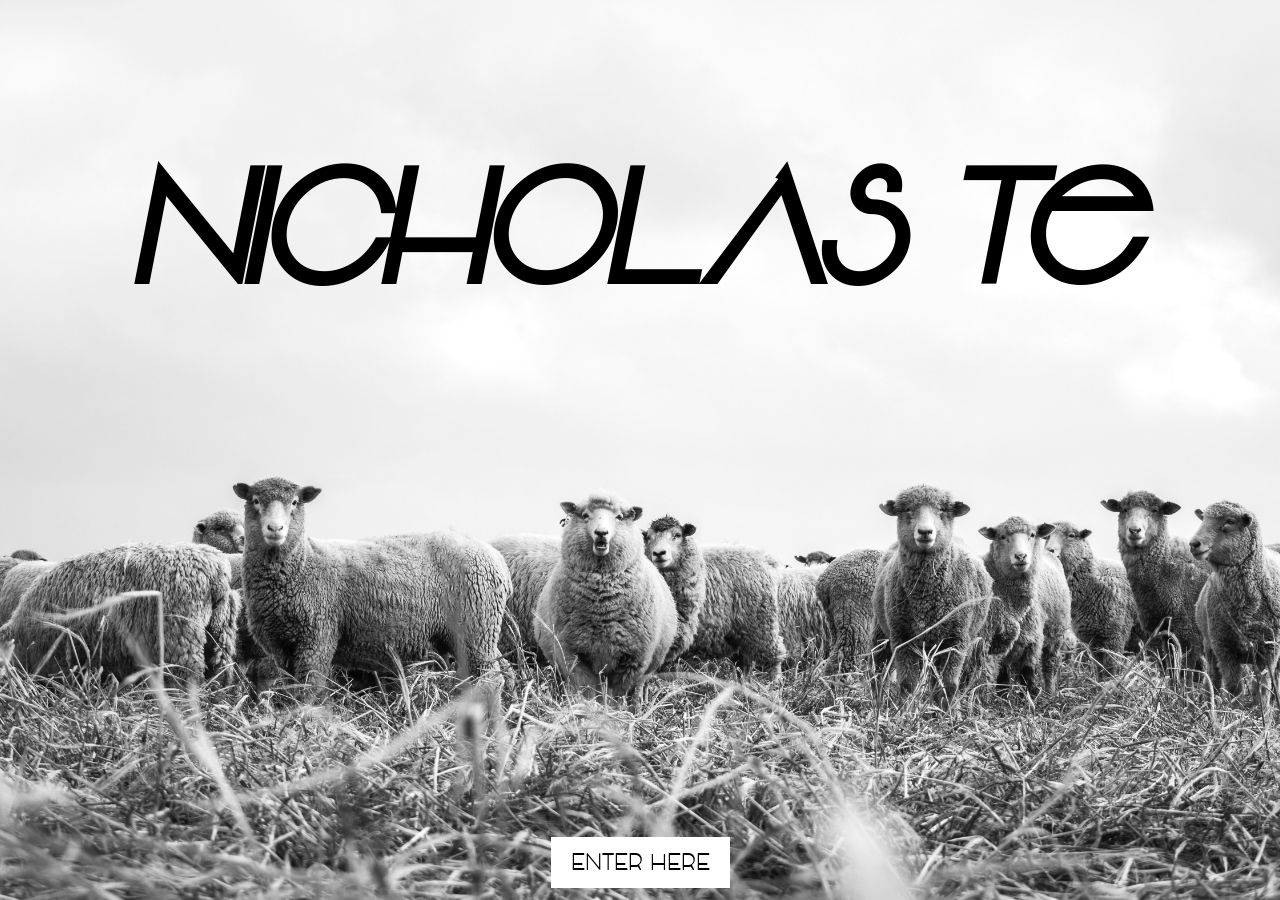
<file: index.html>
<!DOCTYPE html>
<html>
<head>
  <meta charset="UTF-8">
  <title>Front Page</title>
  <style>
    @font-face {
      font-family: "CustomFont";
      src: url('vonique-64.64-italic.ttf');
    }

    @font-face {
      font-family: "CustomFont2";
      src: url('Cocomat Light-trial.ttf');
    }
    
    body {
      margin: 0;
      padding: 0;
      background-image: url('mehdi-genest-o8afl8Q1ZGk-unsplash.jpg');
      background-size: cover;
      background-position: center;
    }
    
    .container {
      display: flex;
      flex-direction: column;
      align-items: center;
      justify-content: center;
      height: 100vh;
      text-align: center;
      opacity: 0;
      animation: fade-in 1.7s ease-in-out forwards;
    }
    
    h1 {
      font-family: "CustomFont", sans-serif;
      font-size: 10rem;
      color: #000;
      margin-top: 120px;
      margin-bottom: 480px;
    }
    
    .enter-button {
      background-color: #fff;
      border: none;
      color: #000;
      padding: 10px 20px;
      font-size: 1.4rem;
      font-family: "CustomFont2", sans-serif;
      text-decoration: none;
      cursor: pointer;
      opacity: 0;
      transition: opacity 0.5s ease-in-out;
      pointer-events: none;
      animation: fade-in 1s ease-in-out forwards;
    }
    
    .container.active .enter-button {
      opacity: 1;
      pointer-events: auto;
    }
    
    @keyframes fade-in {
      0% {
        opacity: 0;
      }
      100% {
        opacity: 1;
      }
    }
  </style>
 <script>
    document.addEventListener('DOMContentLoaded', function() {
      const container = document.querySelector('.container');
      const enterButton = document.querySelector('.enter-button');
      const coordinates = document.querySelector('.coordinates');
      let isMouseInside = false;
      
      function handleMouseMove(event) {
        const enterButtonRect = enterButton.getBoundingClientRect();
        const mouseX = event.clientX;
        const mouseY = event.clientY;
        
        const distanceX = Math.abs(mouseX - enterButtonRect.left - enterButtonRect.width / 2);
        const distanceY = Math.abs(mouseY - enterButtonRect.top - enterButtonRect.height / 2);
        
        const distance = Math.sqrt(distanceX * distanceX + distanceY * distanceY);
        
        if (distance <= 50) {
          if (!isMouseInside) {
            isMouseInside = true;
            container.classList.add('active');
          }
        } else {
          if (isMouseInside) {
            isMouseInside = false;
            container.classList.remove('active');
          }
        }
        
        coordinates.textContent = `Coordinates: ${mouseX}px, ${mouseY}px`;
      }
      
      document.documentElement.addEventListener('mousemove', handleMouseMove);
    });
  </script>
</head>
<body>
  <div class="container">
    <h1>NICHOLAS Te</h1>
    <a class="enter-button" href="ToC.html">ENTER HERE</a>
  </div>
</body>
</html>
</file>
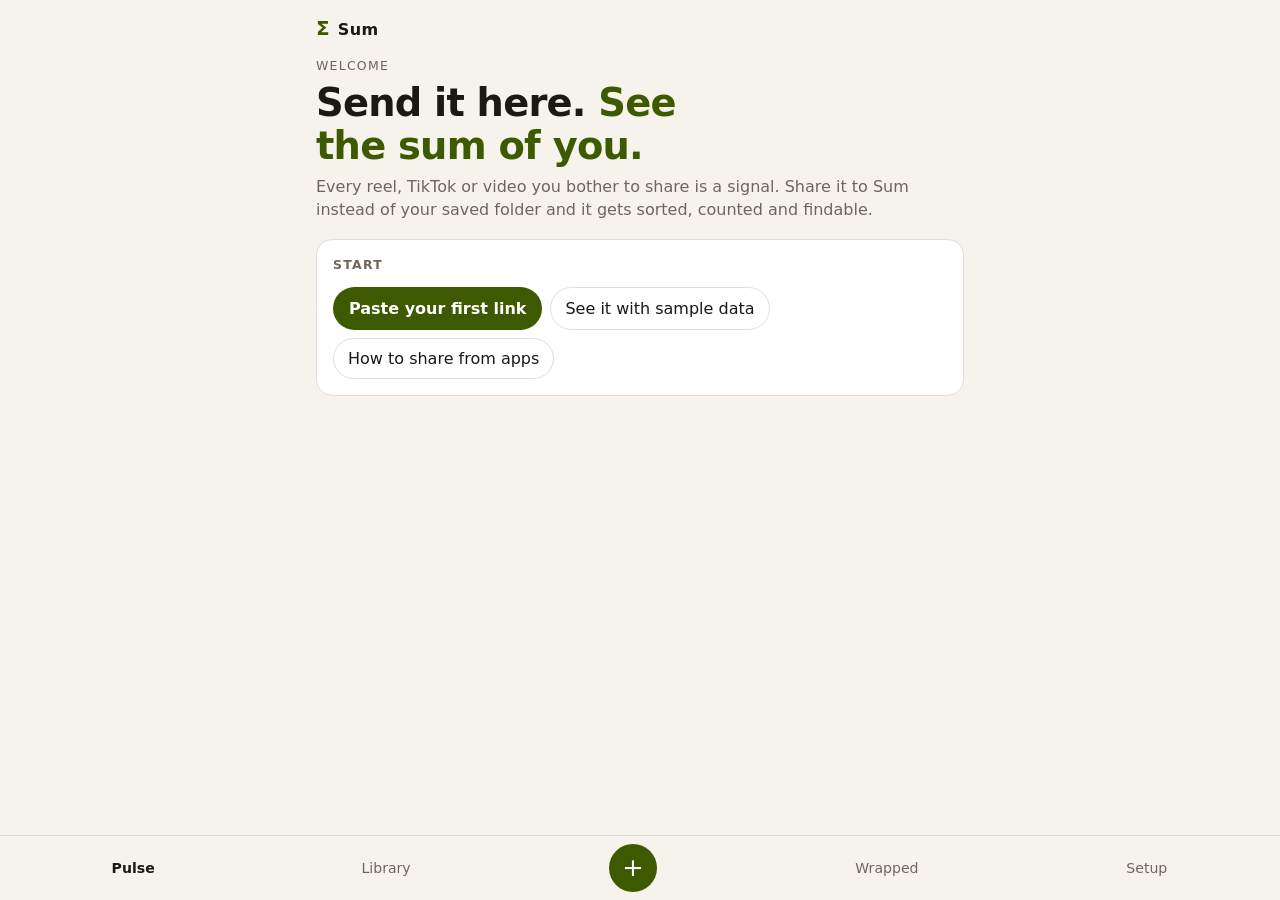
<file: sum/index.html>
<!DOCTYPE html>
<html lang="en">
<head>
  <meta charset="UTF-8">
  <meta name="viewport" content="width=device-width, initial-scale=1, viewport-fit=cover">
  <title>Sum</title>
  <meta name="description" content="Send it here. See the sum of what you've been into.">
  <meta name="theme-color" content="#121110">
  <link rel="manifest" href="manifest.webmanifest">
  <link rel="icon" href="icon.svg" type="image/svg+xml">
  <link rel="apple-touch-icon" href="icon-192.png">
  <meta name="apple-mobile-web-app-capable" content="yes">
  <meta name="apple-mobile-web-app-status-bar-style" content="black-translucent">
  <link rel="stylesheet" href="style.css">
</head>
<body>
  <header class="top">
    <div class="brand"><span class="sigma">Σ</span> Sum</div>
    <button id="installBtn" class="ghost" hidden>Install</button>
  </header>

  <main id="main"></main>

  <nav class="tabs" aria-label="Sections">
    <button data-tab="pulse">Pulse</button>
    <button data-tab="library">Library</button>
    <button data-tab="add" class="add" aria-label="Add a link">+</button>
    <button data-tab="wrapped">Wrapped</button>
    <button data-tab="setup">Setup</button>
  </nav>

  <dialog id="sheet"></dialog>
  <div id="toast" role="status" aria-live="polite"></div>

  <script src="app.js"></script>
</body>
</html>
</file>
<file: sum/style.css>
:root {
  --bg: #121110;
  --card: #1c1a18;
  --line: #2e2a26;
  --text: #f2ede6;
  --dim: #a39a8e;
  --accent: #c8f560;
  --accent-ink: #1a2400;
  --up: #7ddc8a;
  --down: #f08a7b;
  --track: #2a2623;
}
@media (prefers-color-scheme: light) {
  :root {
    --bg: #f6f2ec;
    --card: #ffffff;
    --line: #e4ddd3;
    --text: #1b1815;
    --dim: #6f665b;
    --accent: #3d5a00;
    --accent-ink: #ffffff;
    --up: #1f7a34;
    --down: #b3402f;
    --track: #ece6dd;
  }
}

* { box-sizing: border-box; }
html, body { margin: 0; }
body {
  background: var(--bg);
  color: var(--text);
  font: 16px/1.45 system-ui, -apple-system, "Segoe UI", Roboto, sans-serif;
  -webkit-font-smoothing: antialiased;
  padding-bottom: calc(84px + env(safe-area-inset-bottom));
}
button, input, textarea { font: inherit; color: inherit; }
button { cursor: pointer; }
a { color: inherit; }

.top {
  display: flex; align-items: center; justify-content: space-between;
  max-width: 680px; margin: 0 auto;
  padding: calc(14px + env(safe-area-inset-top)) 16px 6px;
}
.brand { font-weight: 700; letter-spacing: .02em; }
.sigma { color: var(--accent); font-size: 1.25em; margin-right: 2px; }

main { max-width: 680px; margin: 0 auto; padding: 8px 16px 24px; }

.eyebrow { color: var(--dim); font-size: .78rem; text-transform: uppercase; letter-spacing: .1em; }
.hero h1 { font-size: clamp(1.7rem, 7vw, 2.4rem); line-height: 1.12; margin: 6px 0 8px; font-weight: 750; letter-spacing: -.02em; text-wrap: balance; }
.hero h1 em { font-style: normal; color: var(--accent); }
.sub { color: var(--dim); margin: 0 0 18px; }

.card {
  background: var(--card); border: 1px solid var(--line); border-radius: 16px;
  padding: 16px; margin-bottom: 12px;
}
.card h2 { font-size: .78rem; text-transform: uppercase; letter-spacing: .1em; color: var(--dim); margin: 0 0 12px; font-weight: 600; }
.two { display: grid; grid-template-columns: 1fr 1fr; gap: 12px; }
.two .card { margin-bottom: 12px; }
.big { font-size: 2.6rem; font-weight: 750; line-height: 1; letter-spacing: -.03em; font-variant-numeric: tabular-nums; }
.big small { font-size: .9rem; color: var(--dim); font-weight: 500; letter-spacing: 0; }
.cap { color: var(--dim); font-size: .88rem; margin-top: 6px; }

.spark { display: flex; align-items: flex-end; gap: 3px; height: 54px; }
.spark i { flex: 1; background: var(--track); border-radius: 3px 3px 0 0; min-height: 3px; }
.spark i.now { background: var(--accent); }

.row { display: grid; grid-template-columns: minmax(96px, 34%) 1fr auto; gap: 10px; align-items: center; padding: 5px 0; }
.row .name { white-space: nowrap; overflow: hidden; text-overflow: ellipsis; }
.bar { height: 10px; background: var(--track); border-radius: 5px; overflow: hidden; }
.bar b { display: block; height: 100%; border-radius: 5px; background: var(--accent); }
.row .n { font-variant-numeric: tabular-nums; font-size: .9rem; min-width: 5.5em; text-align: right; }
.row .n span { color: var(--dim); }
.up { color: var(--up); } .down { color: var(--down); }

.changes { list-style: none; margin: 0; padding: 0; }
.changes li { padding: 6px 0; border-top: 1px solid var(--line); }
.changes li:first-child { border-top: 0; padding-top: 0; }

.cta { display: flex; align-items: center; justify-content: space-between; gap: 12px; }
.btn { background: var(--accent); color: var(--accent-ink); border: 0; border-radius: 999px; padding: 10px 16px; font-weight: 650; white-space: nowrap; }
.ghost { background: transparent; border: 1px solid var(--line); border-radius: 999px; padding: 8px 14px; }
.danger { color: var(--down); }

.field {
  width: 100%; background: var(--card); border: 1px solid var(--line); border-radius: 12px; padding: 12px 14px;
}
.field:focus, .btn:focus-visible, .ghost:focus-visible, .chip:focus-visible, .tabs button:focus-visible { outline: 2px solid var(--accent); outline-offset: 2px; }

.chips { display: flex; flex-wrap: wrap; gap: 8px; }
.scroller { flex-wrap: nowrap; overflow-x: auto; padding-bottom: 6px; margin: 12px -16px; padding-left: 16px; padding-right: 16px; scrollbar-width: none; }
.chip {
  border: 1px solid var(--line); background: transparent; border-radius: 999px; padding: 6px 12px;
  font-size: .9rem; white-space: nowrap;
}
.chip.on { background: var(--accent); border-color: var(--accent); color: var(--accent-ink); font-weight: 600; }
.chip.mini { padding: 2px 9px; font-size: .78rem; color: var(--dim); }

.item { display: grid; grid-template-columns: 56px 1fr; gap: 12px; padding: 12px 0; border-top: 1px solid var(--line); cursor: pointer; }
.item:first-child { border-top: 0; }
.thumb { width: 56px; height: 72px; border-radius: 10px; background: var(--track); display: grid; place-items: center; font-size: 1.5rem; overflow: hidden; }
.thumb img { width: 100%; height: 100%; object-fit: cover; }
.item .title { font-weight: 600; display: -webkit-box; -webkit-line-clamp: 2; -webkit-box-orient: vertical; overflow: hidden; overflow-wrap: anywhere; }
.item .meta { color: var(--dim); font-size: .84rem; margin: 2px 0 6px; }
.item .note { font-size: .88rem; color: var(--dim); font-style: italic; margin-bottom: 6px; }
.empty { color: var(--dim); text-align: center; padding: 32px 8px; }

.tiles { display: grid; grid-template-columns: 1fr 1fr; gap: 12px; }
.tile { background: var(--card); border: 1px solid var(--line); border-radius: 16px; padding: 16px; }
.tile.wide { grid-column: 1 / -1; }
.tile .k { color: var(--dim); font-size: .78rem; text-transform: uppercase; letter-spacing: .1em; }
.tile .v { font-size: 1.5rem; font-weight: 720; line-height: 1.15; margin-top: 6px; letter-spacing: -.01em; overflow-wrap: anywhere; }
.tile.hl { background: var(--accent); color: var(--accent-ink); border-color: var(--accent); }
.tile.hl .k { color: inherit; opacity: .75; }

.steps { margin: 0; padding-left: 1.2em; }
.steps li { margin: 4px 0; }
code { background: var(--track); border-radius: 6px; padding: 2px 6px; font-size: .85em; overflow-wrap: anywhere; }
.btnrow { display: flex; flex-wrap: wrap; gap: 8px; }

.tabs {
  position: fixed; left: 0; right: 0; bottom: 0; z-index: 5;
  display: flex; justify-content: space-around; align-items: center;
  background: color-mix(in srgb, var(--bg) 88%, transparent);
  backdrop-filter: blur(14px); -webkit-backdrop-filter: blur(14px);
  border-top: 1px solid var(--line);
  padding: 8px 8px calc(8px + env(safe-area-inset-bottom));
}
.tabs button { background: none; border: 0; color: var(--dim); padding: 10px 8px; font-size: .88rem; border-radius: 10px; min-width: 60px; }
.tabs button.on { color: var(--text); font-weight: 650; }
.tabs .add { background: var(--accent); color: var(--accent-ink); width: 48px; height: 48px; min-width: 48px; border-radius: 50%; font-size: 1.6rem; line-height: 1; padding: 0; }

dialog#sheet {
  border: 1px solid var(--line); background: var(--card); color: var(--text);
  width: min(680px, 100%); max-width: 100%; max-height: 88vh; overflow-y: auto;
  margin: auto auto 0; border-radius: 20px 20px 0 0; padding: 20px 16px calc(20px + env(safe-area-inset-bottom));
}
dialog#sheet::backdrop { background: rgba(0, 0, 0, .55); }
.sheet-h { font-size: 1.15rem; font-weight: 700; margin: 0 0 4px; overflow-wrap: anywhere; }
.sheet-s { color: var(--dim); font-size: .88rem; margin: 0 0 14px; overflow-wrap: anywhere; }
.label { color: var(--dim); font-size: .78rem; text-transform: uppercase; letter-spacing: .1em; margin: 14px 0 8px; }
.sheet-f { display: flex; justify-content: space-between; align-items: center; gap: 8px; margin-top: 18px; }

#toast {
  position: fixed; left: 50%; bottom: calc(96px + env(safe-area-inset-bottom)); transform: translateX(-50%) translateY(20px);
  background: var(--text); color: var(--bg); padding: 10px 16px; border-radius: 999px; font-size: .9rem; font-weight: 600;
  opacity: 0; pointer-events: none; transition: .25s; z-index: 20; max-width: 90vw; text-align: center;
}
#toast.show { opacity: 1; transform: translateX(-50%); }

@media (max-width: 380px) { .two, .tiles { grid-template-columns: 1fr; } }
@media (prefers-reduced-motion: reduce) { * { transition: none !important; } }
.answer { white-space: pre-wrap; overflow-wrap: anywhere; }
</file>
